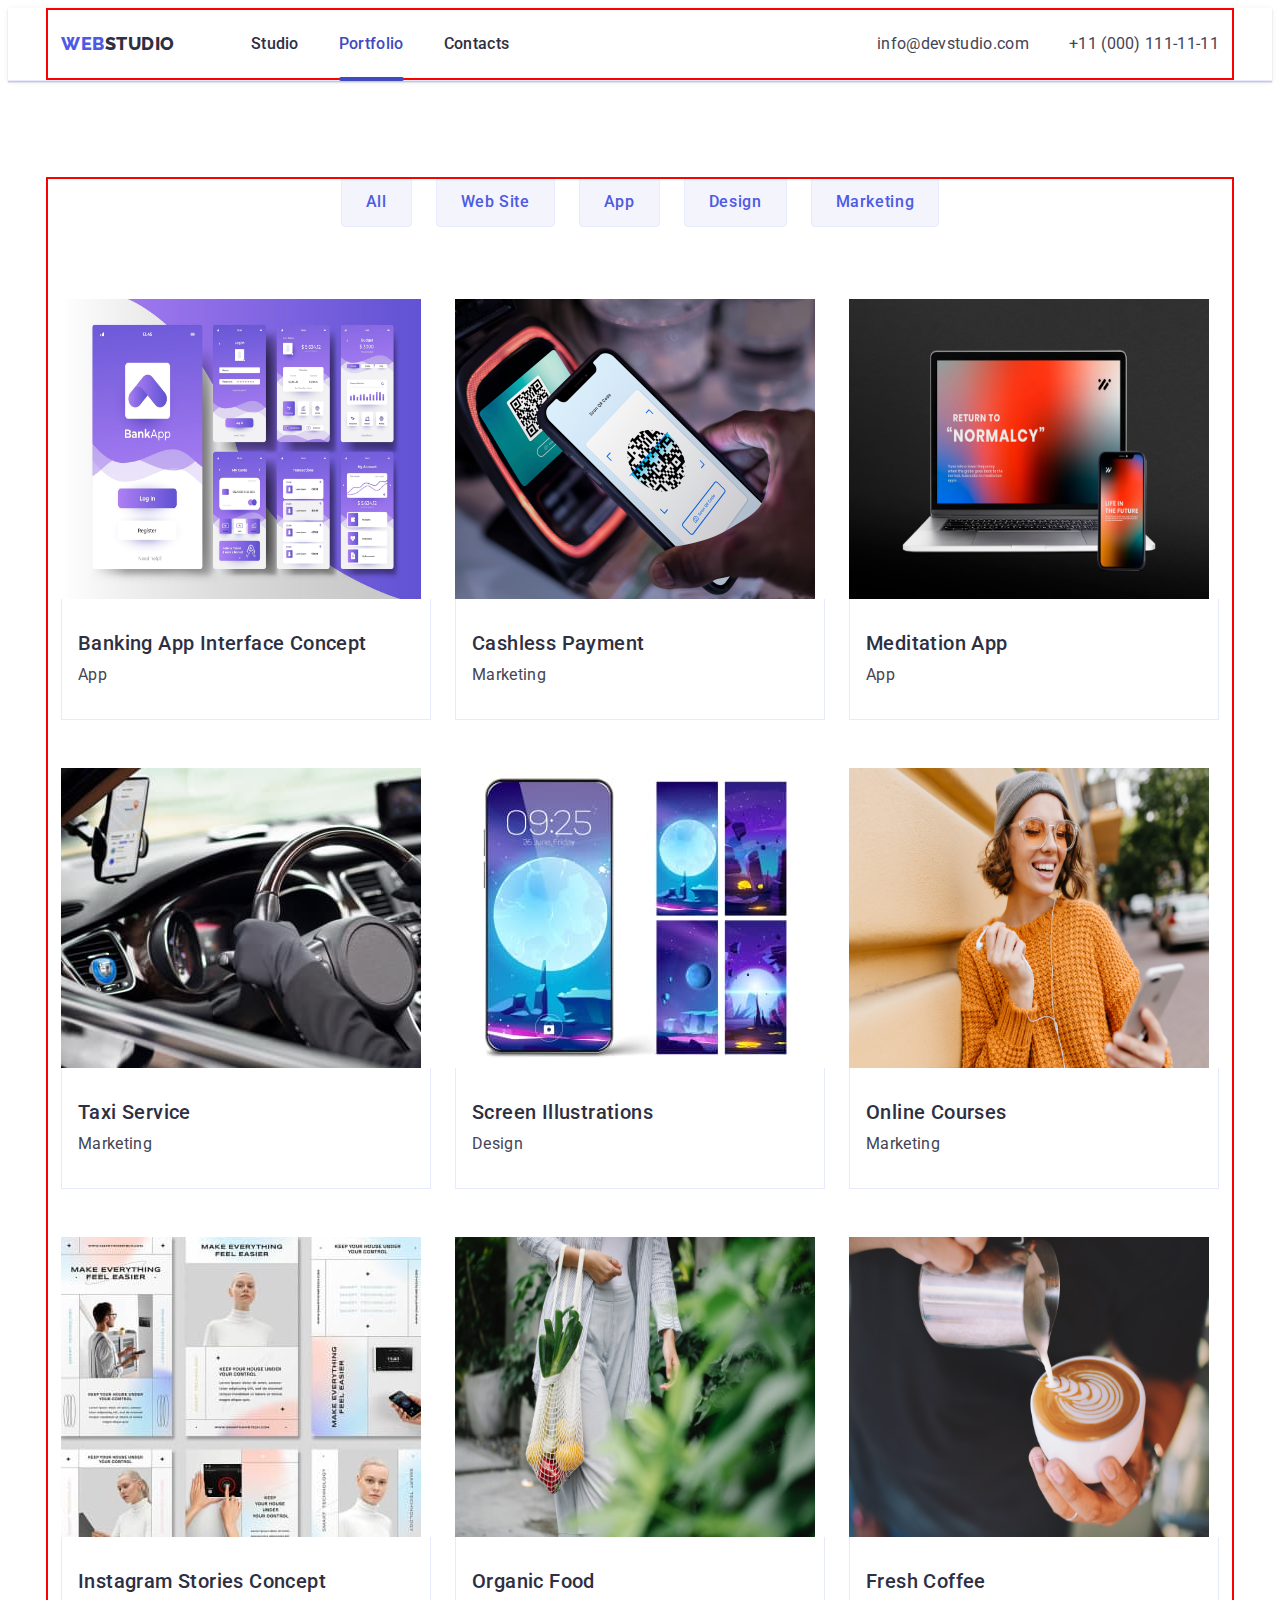
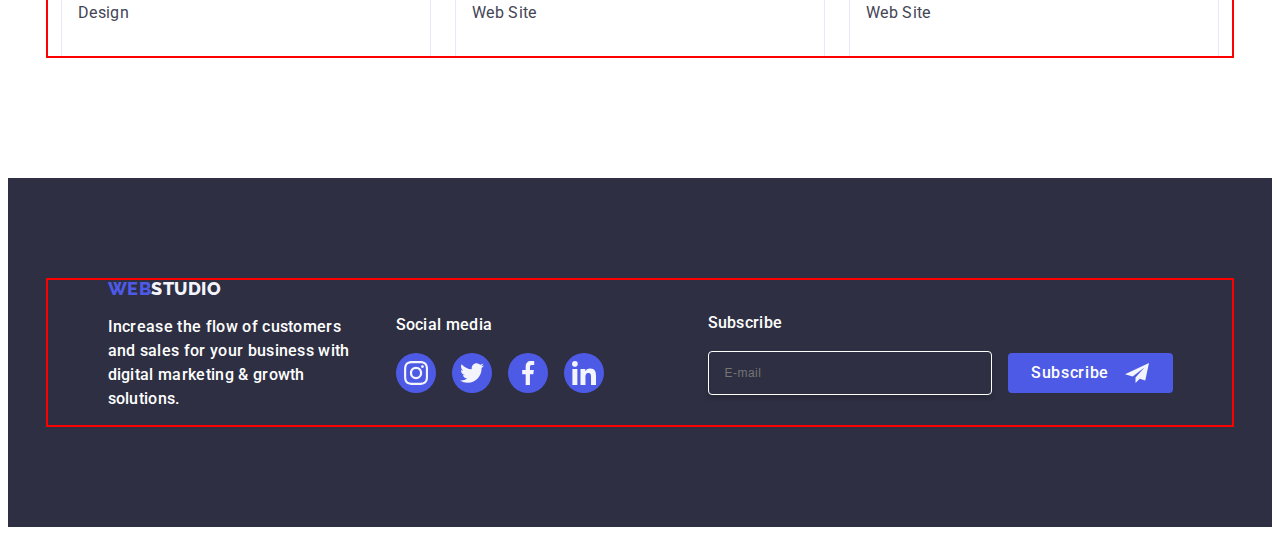
<file: portfolio.html>
<!DOCTYPE html>
<html lang="en">
  <!-- head -->
  <head>
    <meta charset="UTF-8" />
    <meta name="viewport" content="width=device-width, initial-scale=1.0" />
    <link rel="preconnect" href="https://fonts.googleapis.com" />
    <link rel="preconnect" href="https://fonts.gstatic.com" crossorigin />
    <link
      href="https://fonts.googleapis.com/css2?family=Raleway:wght@800&family=Roboto:wght@400;500;700;900&display=swap"
      rel="stylesheet"
    />
    <link
      rel="stylesheet"
      href="https://cdnjs.cloudflare.com/ajax/libs/modern-normalize/2.0.0/modern-normalize.min.css"
      integrity="sha512-4xo8blKMVCiXpTaLzQSLSw3KFOVPWhm/TRtuPVc4WG6kUgjH6J03IBuG7JZPkcWMxJ5huwaBpOpnwYElP/m6wg=="
      crossorigin="anonymous"
      referrerpolicy="no-referrer"
    />
    <link rel="stylesheet" href="./css/styles.css" />
    <title>Portfolio</title>
  </head>
  <!-- body -->
  <body>
    <header class="header">
      <div class="container header-container">
        <nav class="nav-header">
          <a href="./index.html" class="logo-link-header link"
            >Web<span class="logo-accent">Studio</span></a
          >
          <ul class="header-link list">
            <li>
              <a class="nav-list link " href="./index.html">Studio</a>
            </li>
            <li>
              <a class="nav-list link current" href="./portfolio.html">Portfolio</a>
            </li>
            <li>
              <a class="nav-list link" href="">Contacts</a></li>
          </ul>
        </nav>
        <address class="address">
          <ul class="address-list list">
            <li class="item">
              <a class="contact-link link" href="mailto:info@devstudio.com"
                >info@devstudio.com</a
              >
            </li>
            <li class="item">
              <a class="contact-link link" href="tel:+110001111111"
                >+11 (000) 111-11-11</a
              >
            </li>
          </ul>
        </address>
      </div>
    </header> 
    <!-- main -->
    <main>
      <section class="section-p">
        <div class="container">
          <h1 class="visually-hidden">Any text</h1>

          <!-- section with buttons -->
          
          <ul class="list-p list">
            <li><button class="button-p" type="button">All</button></li>
            <li><button class="button-p" type="button">Web Site</button></li>
            <li><button class="button-p" type="button">App</button></li>
            <li><button class="button-p" type="button">Design</button></li>
            <li><button class="button-p" type="button">Marketing</button></li>
          </ul>

          <!-- section with images -->

          <ul class="list-p-second list">
            <li class="item-p">
              <a href="src=./images/ProjectCard1.jpg" class="app-link-p link">
                <div class="image-p-container">
                  
                <img
                  src="./images/ProjectCard1.jpg"
                  alt="Banking App Interface Concept"
                  width="360"
                  height="300"
                /><p class="text-p-container">
                    14 Stylish and User-Friendly App Design Concepts · Task Manager App · Calorie Tracker App · Exotic Fruit Ecommerce App · Cloud Storage App
                  </p>
                </div>
                <div class="link-p">
                  <h2 class="titie-p">Banking App Interface Concept</h2>
                  <p class="text-p">App</p>
                </div></a
              >
            </li>
            <li class="item-p">
              <a href="src=./images/ProjectCard2.jpg" class="app-link-p link">
                
                <div class="image-p-container">
                
                  <img
                  src="./images/ProjectCard2.jpg"
                  alt="Cashless Payment"
                  width="360"
                  height="300"
                />  <p class="text-p-container">
                   14 Stylish and User-Friendly App Design Concepts · Task Manager App · Calorie Tracker App · Exotic Fruit Ecommerce App · Cloud Storage App
                  </p>
                </div>
                <div class="link-p">
                  <h2 class="titie-p">Cashless Payment</h2>
                  <p class="text-p">Marketing</p>
                </div></a
              >
            </li>
            <li class="item-p">
              <a href="src=./images/ProjectCard3.jpg" class="app-link-p link">
                <div class="image-p-container">
                 
                <img
                  src="./images/ProjectCard3.jpg"
                  alt="Meditation App"
                  width="360"
                  height="300"
                /> <p class="text-p-container">
                    14 Stylish and User-Friendly App Design Concepts · Task Manager App · Calorie Tracker App · Exotic Fruit Ecommerce App · Cloud Storage App
                  </p>
                </div>
                <div class="link-p">
                  <h2 class="titie-p">Meditation App</h2>
                  <p class="text-p">App</p>
                </div></a
              >
            </li>
            <li class="item-p">
              <a href="src=./images/ProjectCard4.jpg" class="app-link-p link">
                <div class="image-p-container">
                  
                <img
                  src="./images/ProjectCard4.jpg"
                  alt="Taxi Service"
                  width="360"
                  height="300"
                /><p class="text-p-container">
                    14 Stylish and User-Friendly App Design Concepts · Task Manager App · Calorie Tracker App · Exotic Fruit Ecommerce App · Cloud Storage App
                  </p>
                </div>
                <div class="link-p">
                  <h2 class="titie-p">Taxi Service</h2>
                  <p class="text-p">Marketing</p>
                </div></a
              >
            </li>
            <li class="item-p">
              <a href="src=./images/ProjectCard5.jpg" class="app-link-p link">
                <div class="image-p-container">
                  
                <img
                  src="./images/ProjectCard5.jpg"
                  alt="Screen Illustrations"
                  width="360"
                  height="300"
                />
                <p class="text-p-container">
                    14 Stylish and User-Friendly App Design Concepts · Task Manager App · Calorie Tracker App · Exotic Fruit Ecommerce App · Cloud Storage App
                  </p>
                </div>
                <div class="link-p">
                  <h2 class="titie-p">Screen Illustrations</h2>
                  <p class="text-p">Design</p>
                </div></a
              >
            </li>
            <li class="item-p">
              <a href="src=./images/ProjectCard6.jpg" class="app-link-p link">
                <div class="image-p-container">
                 
                <img
                  src="./images/ProjectCard6.jpg"
                  alt="Online Courses"
                  width="360"
                  height="300"
                /> <p class="text-p-container">
                    14 Stylish and User-Friendly App Design Concepts · Task Manager App · Calorie Tracker App · Exotic Fruit Ecommerce App · Cloud Storage App
                  </p>
                </div>
                <div class="link-p">
                  <h2 class="titie-p">Online Courses</h2>
                  <p class="text-p">Marketing</p>
                </div></a
              >
            </li>
            <li class="item-p">
              <a href="src=./images/ProjectCard7.jpg" class="app-link-p link">
                <div class="image-p-container">
                  
                <img
                  src="./images/ProjectCard7.jpg"
                  alt="Instagram Stories Concept"
                  width="360"
                  height="300"
                />
                <p class="text-p-container">
                    14 Stylish and User-Friendly App Design Concepts · Task Manager App · Calorie Tracker App · Exotic Fruit Ecommerce App · Cloud Storage App
                  </p>
                </div>
                <div class="link-p">
                  <h2 class="titie-p">Instagram Stories Concept</h2>
                  <p class="text-p">Design</p>
                </div></a
              >
            </li>
            <li class="item-p">
              <a href="src=./images/ProjectCard8.jpg" class="app-link-p link">
                <div class="image-p-container">
                 
                <img
                  src="./images/ProjectCard8.jpg"
                  alt="Organic Food"
                  width="360"
                  height="300"
                /> <p class="text-p-container">
                    14 Stylish and User-Friendly App Design Concepts · Task Manager App · Calorie Tracker App · Exotic Fruit Ecommerce App · Cloud Storage App
                  </p>
                </div>
                <div class="link-p">
                  <h2 class="titie-p">Organic Food</h2>
                  <p class="text-p">Web Site</p>
                </div>
                </a
              >
            </li>
            <li class="item-p">
              <a href="src=./images/ProjectCard9.jpg" class="app-link-p link">
                <div class="image-p-container">
                 
                <img
                  src="./images/ProjectCard9.jpg"
                  alt="Fresh Coffee"
                  width="360"
                  height="300"
                /> <p class="text-p-container">
                    14 Stylish and User-Friendly App Design Concepts · Task Manager App · Calorie Tracker App · Exotic Fruit Ecommerce App · Cloud Storage App
                  </p>
                </div>
                <div class="link-p">
                  <h2 class="titie-p">Fresh Coffee</h2>
                  <p class="text-p">Web Site</p>
                </div>
              </a>
            </li>
          </ul>
        </div>
      </section>
    </main>
    <!-- footer -->
    <footer class="footer">
      <div class="footer-div container">
        <div class="footer-div-logo">
        <a href="./index.html" class="logo-link link">Web<span class="logo-accent-dark">Studio</span></a>
        <p class="footer-text">
          Increase the flow of customers and sales for your business with
          digital marketing & growth solutions.
        </p>
       </div>
       <div class="footer-socials">
        <p class="footer-text">Social media</p>
        <ul class="socials-list-footer list">
          <li class="socials-item">
            <a
              class="socials-logo-link-footer"
              href="./images/icons.svg#icon-instagram">
              <svg class="svg-logo" width="24" height="24">
                <use
                  href="./images/icons.svg#icon-instagram"
                ></use>
                </svg>
            </a>
          </li>
          <li class="socials-item">
            <a
              class="socials-logo-link-footer"
              href="./images/icons.svg#icon-twitter"
            >
              <svg class="svg-logo" width="24" height="24">
                <use href="./images/icons.svg#icon-twitter"></use>
            </svg>
            </a>
          </li>
          <li class="socials-item">
            <a
              class="socials-logo-link-footer"
              href="./images/icons.svg#icon-facebook"
            >
              <svg class="svg-logo" width="24" height="24">
                <use href="./images/icons.svg#icon-facebook"></use>
                </svg></a>
          </li>
          <li class="socials-item">
            <a
              class="socials-logo-link-footer"
              href="./images/icons.svg#icon-linkedin"
            >
              <svg class="svg-logo" width="24" height="24">
                <use href="./images/icons.svg#icon-linkedin"></use>
            </svg>
        </a>
          </li>
        </ul>
       </div>
       <div class="footer-form-div">
        <p class="footer-form-text">Subscribe
        </p>
        <form class="footer-form">
          <label class="footer-form-label">
            <input class="input-email"
            type="email" 
            name="e-mail" 
            placeholder="E-mail">
          </label>
          <button type="submit"
          class="subscribe-button">Subscribe
          <svg class="svg-logo subscribe-button-icon" 
          width="24" height="24">
            <use href="./images/icons.svg#icon-subscribe">
            </use>
            </svg>
        </button>
        </form>
       </div>
      </div>
    </footer>

  </body>
</html>
</file>
<file: css/styles.css>
:root {
--state: #434455;
--navy-blue: #2e2f42;
--cornflower: #E7E9FC;
--iris: #4D5AE5;
--ocean: #404BBF;
--cloud: #F4F4FD;
--white: #ffffff;
--light-slate: #8e8f99;

}

p,h1,h2,h3,h4,h5,h6 {
    padding: 0%;
    margin: 0%;
}

li {
    margin: 0%;
    padding-left: 0%;
}

img {
    display: block;
}

body{font-family: "Roboto", sans-serif;
    color: var(--state);
    background-color: var(--white);
}

.container {
    outline: 2px solid red;
    outline-offset: -2px;
    max-width: 396px;
    min-width: 320px;
    padding: 0 16px;
    margin: 0 auto;
}

@media screen and (min-width: 768px) {
.container {
max-width: 768px;
}
}

@media screen and (min-width: 1158px) {
.container {
    max-width: 1158px;
    padding: 0 15px;
    margin: 0 auto;}
}

.header {
    border-bottom: 1px solid #e7e9fc;
    box-shadow: 0px 2px 1px rgba(46, 47, 66, 0.08), 0px 1px 1px 
    rgba(46, 47, 66, 0.16), 0px 1px 6px rgba(46, 47, 66, 0.08);
}
@media screen and (max-width: 767.98px) {
.header {
padding: 15px 0;
}
}

.header-container {
    display: flex;
    align-items: center;
    justify-content: space-between;}

.visually-hidden {
    position: absolute;
    width: 1px;
    height: 1px;
    margin: -1px;
    border: 0;
    padding: 0;
    white-space: nowrap;
    clip-path: inset(100%);
    clip: rect(0 0 0 0);
    overflow: hidden;
}

.list {list-style: none;
padding: 0;
margin: 0;}

.link {text-decoration: none;}
 

.address {
       margin-left: auto;}
    .item {}

.nav-header {
    display: flex;
    align-items: center;}


.header-link {
display: flex;
gap: 40px;}

    
.address-list {
display: flex;
gap: 40px;}

@media screen and (min-width: 768px) {
.address-list {
flex-wrap: wrap;
row-gap: 0;
padding-left: 122px;
}
}

@media screen and (max-width: 767.98px) {
.header-link {
display: none;}

.address-list {
display: none;
}}

.logo-link-header {
    display: block;
    font-family: "Raleway", sans-serif;
    font-weight: 800;
    font-size: 18px;
    line-height: 1.17;
    letter-spacing: 0.03em;
    text-transform: uppercase;
    color: var(--iris);
    margin-right: 76px;
 
}


.logo-link.link {

    display: inline-block;
    font-family: "Raleway", sans-serif;
    font-weight: 800;
    font-size: 18px;
    line-height: 1.17;
    letter-spacing: 0.03em;
    text-transform: uppercase;
    color: var(--iris);
    margin-right: 76px;
    margin-bottom: 16px;
}

@media screen and (max-width:767.98px) {
    .logo-link.link {
        margin-right: 0;
    }
}


        .logo-link.link:hover,
        .logo-link.link:focus, 
        .nav-list.link:hover,
        .nav-list.link:focus,
        .contact-link.link:hover,
        .contact-link.link:focus
        {color: #404bbf;}



.logo-accent {color:#2e2f42}



.nav-list{
    
    padding: 24px 0;
    color: var(--navyblue, #2E2F42);
    font-family: Roboto;
    font-size: 16px;
    font-style: normal;
    line-height: 1.5;
    letter-spacing: 0.02em;
    font-weight: 500;
    display: block;
    transition: color 250ms cubic-bezier(0.4, 0, 0.2, 1)}

    .current {
        color: #404bbf;
        position: relative;     
    }
    .current::after {
        width: 100%;
        content: "";
        position: absolute;
        left: 0;
        bottom: -1px;
        height: 4px;
        background-color: #404bbf;
        border-radius: 2px;
        transition: border-radius 2px;}


    .contact-link {
    color: var(--slate, #434455);
    font-family: Roboto;
    font-size: 16px;
    font-style: normal;
    font-weight: 400;
    line-height: 24px;
    letter-spacing: 0.32px;
    transition: color 250ms cubic-bezier(0.4, 0, 0.2, 1);
    }

    @media screen and (max-width: 1157.98px) {
        .contact-link {
            font-size: 12px;
        }
    }

.section-one {
min-width: 320px;
max-width: 100%;
padding: 112px 0;
text-align: center;
background: var(--navyblue, #2E2F42);}    


@media screen and (min-width: 1158px){
.section-one {
max-width: 100%;
padding: 188px 0;
text-align: center;
}}

.hero {
        
background-size: cover;
background-repeat: no-repeat;
background-position: center center;
background-image: linear-gradient(rgba(46, 47, 66, 0.7),
rgba(46, 47, 66, 0.7)), url(../images/hero/heromob@1x.jpg);}

@media only screen and (min-device-pixel-ratio: 2) and (min-resolution: 192dpi) {
    .hero {
        background-image: linear-gradient(rgba(46, 47, 66, 0.7),
        rgba(46, 47, 66, 0.7)), url(../images/hero/heromob@2x.jpg);
    }
  }
  @media only screen and (min-width: 768px) {
    .hero {
        background-image: linear-gradient(rgba(46, 47, 66, 0.7),
        rgba(46, 47, 66, 0.7)), url(../images/hero/herotab@1x.jpg);
    }
  }
  @media only screen and (min-width: 768px) and (min-device-pixel-ratio: 2) and (min-resolution: 192dpi) {
    .hero {
        background-image: linear-gradient(rgba(46, 47, 66, 0.7),
        rgba(46, 47, 66, 0.7)), url(../images/hero/herotab@2x.jpg);
    }
  }
  @media only screen and (min-width: 1158x) {
    .hero {
        background-image: linear-gradient(rgba(46, 47, 66, 0.7),
        rgba(46, 47, 66, 0.7)), url(../images/hero/herodesc@1x.jpg);
    }
  }
  @media only screen and (min-width: 1158px) and (min-device-pixel-ratio: 2) and (min-resolution: 192dpi) {
    .hero {
        background-image: linear-gradient(rgba(46, 47, 66, 0.7),
        rgba(46, 47, 66, 0.7)), url(../images/hero/herodesc@2x.jpg);
    }
  }


.section-one-text {
  min-width: 320px;
    max-width: 496px;
    color: var(--WHITE, #FFF);
    text-align: center;
    font-family: Roboto;
    font-size: 36px;
    font-style: normal;
    font-weight: 700;
    line-height: 40px;
    letter-spacing: 0.72px;
    text-transform: capitalize;
    margin-bottom: 72px;}

    @media screen and (min-width: 768px) {
        .section-one-text {
            margin-right: auto;
            margin-left: auto;
            margin-bottom: 36px;
            
            
        }
    }

    @media screen and (min-width: 1158px) {
        .section-one-text {
          
            margin-bottom: 48px;
            letter-spacing: 1.12px;
            font-size: 56px;    
            line-height: 1.07;
        }
    }

.section-one-button {
    border-radius: 4px;
    border: none;
    height: 56px;
    min-width: 169px;
    display: block;
    background-color: var(--iris);
    font-family: "Roboto", sans-serif;
    font-weight: 500;
    font-size: 16px;
    line-height: 1.5;
    letter-spacing: 0.04em;
    color: var(--white);
    cursor: pointer;
    margin: 0 auto;
    transition: background-color 250ms cubic-bezier(0.4, 0, 0.2, 1);
}

.section-one-button:hover {
        background-color: var(--ocean);
    }
.section-one-button:focus {
        background-color: var(--ocean);
    }
.section-two {
min-width: 320px;
max-width: 100%;
padding: 96px 16px;
        }

@media screen and (min-width: 1158px) {
.section-two {
padding: 120px 0;
}}

 .logo-icon {
     display: flex;
     justify-content: center;
     align-items: center;
 }



 .logo-icon-wrapper {
     display: flex;
     justify-content: center;
     align-items: center;
     width: 264px;
     height: 112px;
     margin-bottom: 8px;
     flex-shrink: 0;
     border-radius: 4px;
     background: var(--cloud, #F4F4FD);
 }
 @media screen and (max-width: 1157.98px) {
    .logo-icon-wrapper {
        display: none;
    }
 }
 /* <svg class="" width="" height="">
 <use href="/images/icons.svg#"></use>
 </svg> */


.section-two-title,
.titie-p {
font-weight: 500;
font-size: 20px;
line-height: 1.2;
letter-spacing: 0.02em;
color: var(--navy-blue);
        }
.section-two-text {
line-height: 1.5;
letter-spacing: 0.02em;
}

.section-two-title {
    margin-bottom: 8px;
}

@media screen and (max-width:767.98px) {
    .section-two-title {
margin: 0;
text-align: center;
font-size: 36px;
font-weight: 700;
    }
}

@media screen and (max-width: 767.98px) {
.section-two-list-element:not(:last-child) {
    margin-bottom: 72px;
}
}

@media screen  and (min-width: 768px) {
.section-two-list {
display: flex;
flex-wrap: wrap;
column-gap: 24px;
row-gap: 72px; }

.section-two-list-element{
width: calc((100% - 72px) / 2);
}}


@media screen  and (min-width: 1158px) { 

.section-two-list {
display: flex;
gap: 24px;}

.section-two-list-element{
width: calc((100% - 72px) / 4);
}}



    .section-three-title,
    .section-four-title,
    .section-five-title {
        font-size: 36px;
        line-height: 1.11;
        text-align: center;
        text-transform: capitalize;
        color: var(--navy-blue);
        letter-spacing: 0.02em;
    }

/* section three */

.section-three {
min-width: 320px;
max-width: 100%;
padding-bottom: 120px;
    }

@media screen and (max-width: 1157.98px) {
.section-three {
display: none;
        }
     }

.section-three-title {
margin-bottom: 72px;
    }
.section-three-list {
display: flex;
gap: 24px;
    }

    /* section four */




.section-four {
min-width: 320px;
max-width: 100%;
padding: 0;
background-color: #F4F4FD;    }


@media screen  and (min-width: 1158px) {
.section-four {
padding: 120px 0;

    }}



    /* @media screen  and (min-width: 768px) {
        .section-two-list {
        display: flex;
        flex-wrap: wrap;
        column-gap: 24px;
        row-gap: 72px; }
        
        .section-two-list-element{
        width: calc((100% - 72px) / 2);
        }} */

.section-four-list {
display: flex;
flex-direction: column;
gap: 72px;
align-items: center;
justify-content: center;
border-radius: 0px 0px 4px 4px;
}
            
.section-four-item {
border-radius: 0px 0px 4px 4px;
background-color: #FFFFFF;
box-shadow: 0px 1px 6px rgba(46, 47, 66, 0.08),
0px 1px 1px rgba(46, 47, 66, 0.16),
0px 2px 1px rgba(46, 47, 66, 0.08);}
            
.section-four-item {
/* margin-bottom: 72px; */}
            
@media screen  and (min-width: 768px) {
.section-four-list {
display: flex;
flex-wrap: wrap;
flex-direction: row;
align-items: center;
justify-content: center;
column-gap: 24px;
row-gap: 64px; 
        } }
.section-four-item {
/* width: calc((100% - 64px) / 2); */
}

@media screen  and (min-width: 1158px) {
.section-four-list {
display: flex;
flex-direction: row;
flex-wrap: nowrap;
gap: 24px;
}

.section-four-item:first-child {
width: calc((100% - 72px) / 4);}

.section-four-item:last-child {
margin-right: 0;
}}

.section-four-title-name {
    font-weight: 500;
    font-size: 20px;
    line-height: 1.2;
    letter-spacing: 0.02em;
    color: var(--navy-blue);
    text-align: center;
    margin-bottom: 8px;

}

.woker-name {
    padding: 32px 0;
}

.section-four-title {
    margin-bottom: 72px;
}
    .section-four-text {
        text-align: center;
        
    }

    .section-four-text,
    .text-p
     {
        font-size: 16px;
        line-height: 1.5;
        letter-spacing: 0.02em;
        color: var(--state);
    }

    .socials {
        display: flex;
        justify-content: center;
        gap: 24px;
    }

    .socials-item {
        width: 40px;
        height: 40px;
        
    }

    .socials-logo-link {
        width: 100%;
        height: 100%;
        background-color: var(--iris);
        border-radius: 50%;
        display: flex;
        justify-content: center;
        align-items: center;
        transition: background-color 250ms cubic-bezier(0.4, 0, 0.2, 1);
    }
 .socials-logo-link:hover,
 .socials-logo-link:focus {
    background-color: #404bbf;
 }

 .svg-logo {
   fill: #f4f4fd;
 }

/* section-five */

.section-five {
min-width: 320px;
max-width: 100%;
padding-left: 16px;
padding-right: 16px;
padding-top: 96px;
padding-bottom: 96px;}

@media screen and (min-width: 768px) {
.section-five {
padding-left: 108px; 
padding-right: 108px;}
}

@media screen and (min-width: 1158px) {
    
.section-five {
    padding-top: 120px;
    padding-bottom: 120px;
}}

.section-five-title {
    font-size: 36px;
    line-height: 1.11;
    color: var(--navy-blue);
    margin-bottom: 72px;
}

.sectiom-five-list {
display: flex;
justify-content: center;
flex-wrap: wrap;
row-gap: 72px;
column-gap: 16px;
}

.sectiom-five-list-item {
display: flex;
width: calc((100% - 16px) / 2);
height: 88px;}


@media screen and (min-width: 768px) {
.sectiom-five-list {
display: flex;
column-gap: 24px;
}
  
.sectiom-five-list-item {
display: flex;
width: calc((100% - 48px) / 3);
     }}

@media screen and (min-width: 1158px) {
.sectiom-five-list {
display: flex;
justify-content: center;
gap: 24px;}

.sectiom-five-list-item {
display: flex;
width: calc((100% - 120px) / 6);
 }}

.section-five-logo {
width: 100%;
height: 100%;
border: 1px solid #8e8f99;
border-radius: 4px;
display: flex;
justify-content: center;
align-items: center;
color: var(--light-slate);
transition: border-color 250ms cubic-bezier(0.4, 0, 0.2, 1),
     color 250ms cubic-bezier(0.4, 0, 0.2, 1);
}

.svg-five-logo:focus,
.svg-five-logo:hover {
    border-color: #404bbf;
    color: #404bbf; 
}


.svg-five-logo {
fill: currentColor;

}
    
    
    .section-five-logo:focus,
    .section-five-logo:hover {
        border-color: #404bbf;
        color: #404bbf; 
    }
.sectiom-five-list-item 
    

.footer-div-logo {
margin-right: 120px;
}
.socials-list-footer {
display: flex;
gap: 16px;
}

.socials-logo-link-footer {
    width: 100%;
    height: 100%;
    background-color: var(--iris);
    border-radius: 50%;
    display: flex;
    justify-content: center;
    align-items: center;
    transition: background-color 250ms cubic-bezier(0.4, 0, 0.2, 1);
}

.socials-logo-link-footer:hover,
.socials-logo-link-footer:focus {
background-color: #31d0aa;}

.logo-accent-dark {
color: #f4f4fd; 
    }
.footer-text {
        line-height: 1.5;
        color: var(--white);
        letter-spacing: 0.02em;
        max-width: 264px;
        font-weight: 500;
        font-size: 16px;
        margin-bottom: 16px;
    }
    }

@media screen and (min-width:1158px) {
.footer-div-logo {
margin-right: 120px;}}


        


.footer {
background-color: var(--navy-blue);
padding: 100px 0;}

.footer-div {

display: flex;
flex-direction: column;
justify-content: center;
align-items: center;
gap: 72px;;
}
@media screen and (min-width:768px) {
    .footer-div {
        display: flex;
        flex-direction: row;
        flex-wrap: wrap;
        align-items: center;
        justify-content: center;
        gap: 24px;}  
}

@media screen and (min-width:1158px) {
.footer-div {
display: flex;
flex-direction: row;
gap: 24px;}
}

.modal {
        position: fixed;
        top: 0;
        left: 0;
        width: 100%;
        height: 100%;
        background-color: rgba(46, 47, 66, 0.4);
        transition: opacity 250ms cubic-bezier(0.4, 0, 0.2, 1),
        visibility 250ms cubic-bezier(0.4, 0, 0.2, 1);
    }
    
    .modal-inside {

    position: absolute;
    top: 50%;
    left: 50%;
    transform: translate(-50%, -50%) scale(1);
    width: 100%;
    min-height: 584px;
    background: #fcfcfc;
    box-shadow: 0px 1px 1px rgba(0, 0, 0, 0.14),
    0px 1px 3px rgba(0, 0, 0, 0.12),
    0px 2px 1px rgba(0, 0, 0, 0.2);
    border-radius: 4px;
    transition: transform 250ms cubic-bezier(0.4, 0, 0.2, 1);
    padding: 72px 16px 16px 24px;
    }

    @media screen and (min-width: 428px) {
        .modal-inside {
    width: 428;
    height: 796px;
     padding: 72px 24px 24px 24px;   }
    }
    @media screen and (min-width: 768px) {
        .modal-inside {
    width: 408;
    height: 586px;
     padding: 72px 24px 24px 24px;   }
    }



    .modal-text {
    font-weight: 500;
    font-size: 16px;
    line-height: 1.5;
    text-align: center;
    letter-spacing: 0.02em;
    color: var(--navy-blue);
    margin-bottom: 16px;
    }
 
.modal-close-button {
    position: absolute;
    top: 24px;
    right: 24px;
    width: 24px;
    height: 24px;
    border-radius: 50%;
    display: flex;
    justify-content: center;
    align-items: center;
    background-color: #e7e9fc;
    border: 1px solid rgba(0, 0, 0, 0.1);
    padding: 0;
    cursor: pointer;
    transition: background-color 250ms cubic-bezier(0.4, 0, 0.2, 1),
    border 250ms cubic-bezier(0.4, 0, 0.2, 1);
    }

.modal-close-button:hover,
.modal-close-button:focus {
    background-color: #404bbf;
    border: none;
    fill: #ffffff;
}


.svg-close {
transition: fill 250ms cubic-bezier(0.4, 0, 0.2, 1);    
}

.modal-form-div {
    margin-bottom: 8px;
}
.modal-label {
    font-size: 12px; 
    line-height: 1.17;
    letter-spacing: 0.04em;
    color: var(--light-slate);
    display: block;
    margin-bottom: 4px;
}
.modal-form-div-name {
    position: relative;
}
.modal-form-input-name {
    width: 100%;
    height: 40px;
    border: 1px solid rgba(46, 47, 66, 0.4);
    border-radius: 4px;
    background-color: transparent;
    padding-left: 38px;
    outline: transparent;
    transition: border-color 250ms 
    cubic-bezier(0.4, 0, 0.2, 1);
}
.modal-form-input-name:focus {
    border-color: #4D5AE5
}    

.modal-svg {
    position: absolute;
    left: 16px;
    top: 50%;
    transform: translateY(-50%);
    transition: fill 250ms cubic-bezier(0.4, 0, 0.2, 1);
}
.modal-form-input-name:focus+.modal-svg {
    fill: #4D5AE5;
}


.modal-comment {
    margin-bottom: 16px;
}

.modal-div-checkbox {
    margin-bottom: 24px; 
}
.modal-label-checkbox {
display: block;
font-size: 12px;
line-height: 1.17;
letter-spacing: 0.04em;
color: var(--light-slate);

}

.modal-textarea {
width: 100%;
height: 120px;
font-size: 12px;
line-height: 1.17; 
letter-spacing: 0.04em;
color: rgba(46, 47, 66, 0.4); 
border: 1px solid rgba(46, 47, 66, 0.4);
border-radius: 4px;
background-color: transparent;
padding: 8px 16px;
outline: transparent;
resize: none;
transition: border-color 250ms cubic-bezier(0.4, 0, 0.2, 1);
}
.modal-textarea:focus {
    border-color: #4D5AE5;
}

.modal-span-checkbox {
    width: 16px;
    height: 16px;
    border: 1px solid rgba(46, 47, 66, 0.4);
    border-radius: 2px;
    transition: background-color 250ms 
    cubic-bezier(0.4, 0, 0.2, 1),
    border 250ms cubic-bezier(0.4, 0, 0.2, 1),
    fill 250ms cubic-bezier(0.4, 0, 0.2, 1);
    display: inline-flex;
    justify-content: center;
    align-items: center;
    fill: transparent;
}

/* input:checked + label > span */
.modal-checkbox:checked + .modal-label-checkbox > .modal-span-checkbox
{
    background-color: var(--ocean);
    border: none; 
    fill: var(--cloud);
}
.is-hidden {
opacity: 0;
visibility: hidden;
pointer-events: none;

    }
.modal-href {
color: var(--iris);
    }
.modal-button {
    display: block;
    margin: auto;
    min-width: 169px;
    height: 56px;
    font-family: "Roboto", sans-serif;
    font-size: 16px;
    font-weight: 500;
    line-height: 1.5;
    letter-spacing: 0.04em;
    color: #ffffff;
    cursor: pointer;
    background-color: #4D5AE5;
    border: none;
    border-radius: 4px;
    transition: background-color 250ms 
    cubic-bezier(0.4, 0, 0.2, 1);
}
    

    /* portfolio */

        .button-p {
            border-radius: 4px;
            border: 1px solid #e7e9fc;
            padding: 12px 24px;
            font-family: "Roboto", sans-serif;
            font-weight: 500;
            font-size: 16px;
            line-height: 1.5;
            letter-spacing: 0.04em;
            color: var(--iris);
            background-color: var(--cloud);
            cursor: pointer;
            transition: color 250ms cubic-bezier(0.4, 0, 0.2, 1),
            background-color 250ms cubic-bezier(0.4, 0, 0.2, 1), border-color 250ms cubic-bezier(0.4, 0, 0.2, 1),
            box-shadow 250ms cubic-bezier(0.4, 0, 0.2, 1);
        }

        .button-p:hover,
        .button-p:focus {
            color: var(--white);
            background-color: var(--ocean);
            border: 1px solid transparent;
            box-shadow: 0px 3px 1px rgba(0, 0, 0, 0.1),
             0px 2px 1px rgba(0, 0, 0, 0.08), 0px 2px 2px
            rgba(0, 0, 0, 0.12);
        }
        .section-p {
            padding-top: 96px;
            padding-bottom: 120px;

        }
        .list-p {
            display: flex;
            justify-content: center;
            gap: 24px;
            margin-bottom: 72px;
        }

.app-link-p {
display: block;
transition: box-shadow 250ms cubic-bezier(0.4, 0, 0.2, 1);

}  

.app-link-p:hover,
.app-link-p:focus {
    box-shadow: 0px 1px 6px rgba(46, 47, 66, 0.08),
    0px 1px 1px rgba(46, 47, 66, 0.16),
    0px 2px 1px
    rgba(46, 47, 66, 0.08);}  

   .list-p-second {
       display: flex;
       flex-wrap: wrap;
       justify-content: center;
       row-gap: 48px;
        column-gap: 24px;
        
   }
   .item-p {
    
    width: calc((100% - 48px) / 3);
    height: calc((100% - 24px) / 3);
   }

   .link-p {
    padding: 32px 16px;
    border: 1px solid #e7e9fc;
    border-top: none;
   
   }
    .titie-p {
    font-weight: 500;
    font-size: 20px;
    line-height: 1.2;
    letter-spacing: 0.02em;
    color: var(--navy-blue);
    margin-bottom: 8px
           }

.app-link-p:hover .text-p-container,
.app-link-p:focus .text-p-container {
    transform: translateY(0%);}

.image-p-container {
    position: relative;
    overflow: hidden;}

 .text-p-container {
    position: absolute;
    top: 0;
    font-size: 16px;
    line-height: 1.5;
    letter-spacing: 0.02em;
    color: var(--cloud);
    padding: 40px 32px;
    background-color: #4d5ae5;
    width: 100%;
    height: 100%;
    transform: translateY(100%);
    transition: transform 250ms 
    cubic-bezier(0.4, 0, 0.2, 1);
 }

 .footer-form-div {

 }

 @media screen and (min-width:1158px){
.footer-form-div {
    margin-left: 80px;}}

.footer-form-text {
    margin-bottom: 16px;
    font-weight: 500;
    font-size: 16px;
    line-height: 1.5;
    letter-spacing: 0.02em;
    color: #ffffff;
}
.footer-form {
    
    display: flex;
    flex-direction: column;
    gap: 24px;}

    @media screen and (min-width: 768px) {
        .footer-form {
            display: flex;
            flex-direction: row;
            flex-wrap: wrap;
            justify-content: center;
            align-items: center;
            gap: 24px;}  }

@media screen and (min-width:1158px){
.footer-form {
    display: flex;
    flex-direction: row;
    gap: 16px;
padding-top:0%;}}

@media screen and (max-width:767.98px) {
    .footer-form {
        width: 100%;
    }
    
    .footer-form-text,
    .footer-text,
    .footer-div-logo {
text-align: center;}}

@media screen and (max-width:767.98px) {
.footer-form-div {
        width: 100%;
    } 
    .subscribe-button {
margin: 0 auto;
width: 165px;
height: 40px;
margin: auto;
    }
}


.input-email {

    width: 100%;
    height: 40px;
    border: 1px solid #ffffff;
    background-color: transparent;
    font-size: 12px;
    line-height: 1.5;
    letter-spacing: 0.04em;
    padding-left: 16px;
    box-shadow: 0px 4px 4px 0px rgba(0, 0, 0, 0.15);
    border-radius: 4px;
    color: #ffffff;
    
}
@media screen and (min-width:1158px) {
    .input-email {
        width: 100%;} 
}

@media screen and (min-width:1158px) {
    .input-email {
    width: 264px;} 
}

placeholder 
{color #ffffff;}

.subscribe-button {
    min-width: 165px;
    height: 40px;
    display: flex;
    justify-content: center;
    align-items: center;
    font-family: "Roboto", sans-serif;
    font-size: 16px;
    font-weight: 500;
    line-height: 1.5;
    letter-spacing: 0.04em;
    color: #ffffff;
    cursor: pointer;
    background-color: #4D5AE5;
    border: none;
    border-radius: 4px;
}
.subscribe-button-icon {
    margin-left: 16px;
}

/* menu-mobile */

.menu-toggle {
    min-height: 24px;
    min-width: 24px;
    display: flex;
    align-items: center;
    justify-content: center;
  

    padding: 0;
    background-color: transparent;
    cursor: pointer;
    border: none;
    border-radius: 50%;
    outline: none;
  }
  
  @media screen and (min-width: 768px) {
    .menu-toggle {
      display: none;
    }
  }
  
  .menu-toggle:hover,
  .menu-toggle:focus {
    background-color: rgba(0, 0, 0, 0.1);
  }
  
  .menu-container {
    position: fixed;
    display: flex;
    flex-direction: column;
    top: 0;
    left: 0;
    width: 100%;
    height: 100%;
    padding: 32px;
    background-color: var(--cloud);
    z-index: 999;
  
    transform: translateX(100%);
    transition: transform 250ms ease-in-out;
  }
  
  .menu-container.is-open {
    transform: translateX(0);
  }
  
  .menu-container .menu-toggle {
    position: absolute;
    top: 24px;
    right: 24px;
    color: var(--navy-blue);
  }
  
  .mobile-menu {
    list-style: none;    
margin-bottom: auto;
margin: 0;
padding: 0;
  }
  
  .mobile-menu .link {
    display: block;
    padding: 10px;
    color: var(--navy-blue);
    text-decoration: none;
  }

  .mobile-menu-item {

  }
.mobile-menu-link {
color: var(--NAVY-BLUE, #2E2F42);
font-family: Roboto;
font-size: 36px;
font-style: normal;
font-weight: 700;
line-height: 40px; 
letter-spacing: 0.72px;
text-transform: capitalize;
  }
.contact-link-phone {
color: var(--IRIS, #4D5AE5);
font-family: Roboto;
font-size: 36px;
font-style: normal;
font-weight: 700;
line-height: 40px; 
letter-spacing: 0.72px;
text-transform: capitalize;
}

.mobile-contact-link {
    color: var(--SLATE, #434455);
 
    font-family: Roboto;
    font-size: 20px;
    font-style: normal;
    font-weight: 500;
    line-height: 24px;
    letter-spacing: 0.4px;
    
}


.mobile-menu-link:hover,
.mobile-menu-link:focus {
  color: var(--OCEAN, #404BBF);}
  
.mobile-address-list {
    display: flex;
    align-content: flex-end;
    flex-wrap: wrap;
    gap: 40px;
    margin-top: 248px;
}

  .mobile-socials {
display: flex;
flex-wrap: wrap;
align-items: center;
justify-content: space-between;
align-content: flex-end;
margin-top: 48px;
  }
</file>
